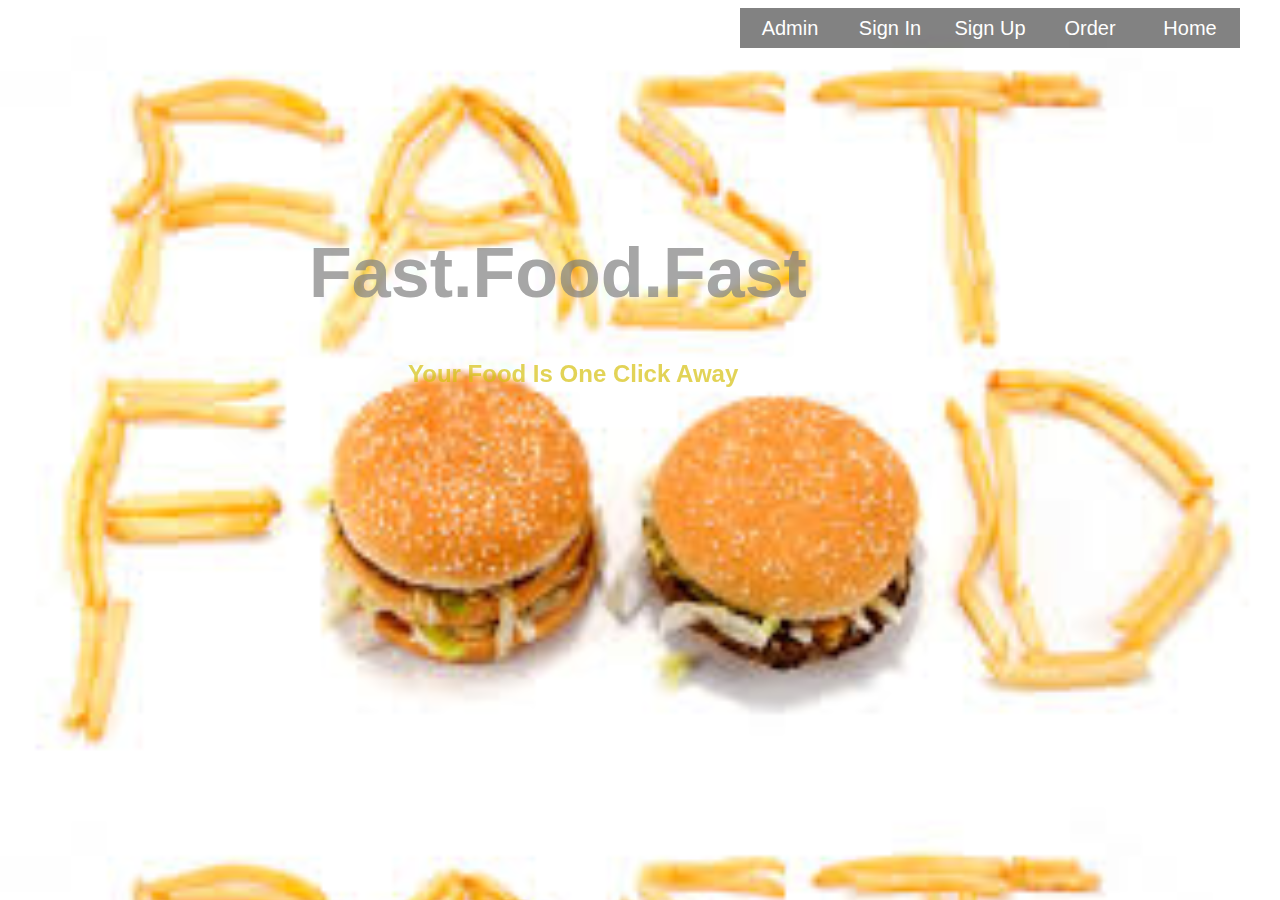
<file: index.html>
<!DOCTYPE html>
<html>
<head>
	<title>fast-food-fast</title>
	<link rel="stylesheet" type="text/css" href="UI/css/style.css">
</head>
<body>
	<header>
		<div class="row">
			
		<ul>
				<li><a href="">Home</a></li>
				<li><a href="UI/html/order.html">Order</a>
					<ul><li><a href="">Order</a></li>
						<li><a href="">History</a></li>
					</ul>
				</li>
				<li><a href="UI/html/signup.html">Sign Up</a></li>
				<li><a href="UI/html/login.html">Sign In</a></li>
				<li><a href="UI/html/admin.html">Admin</a></li>

		</ul>

		</div>
		<div class="hero">
			<h1>Fast.Food.Fast</h1>
			<h2>Your Food Is One Click Away</h2>
		</div>


	</header>

</body>
</html>
</file>
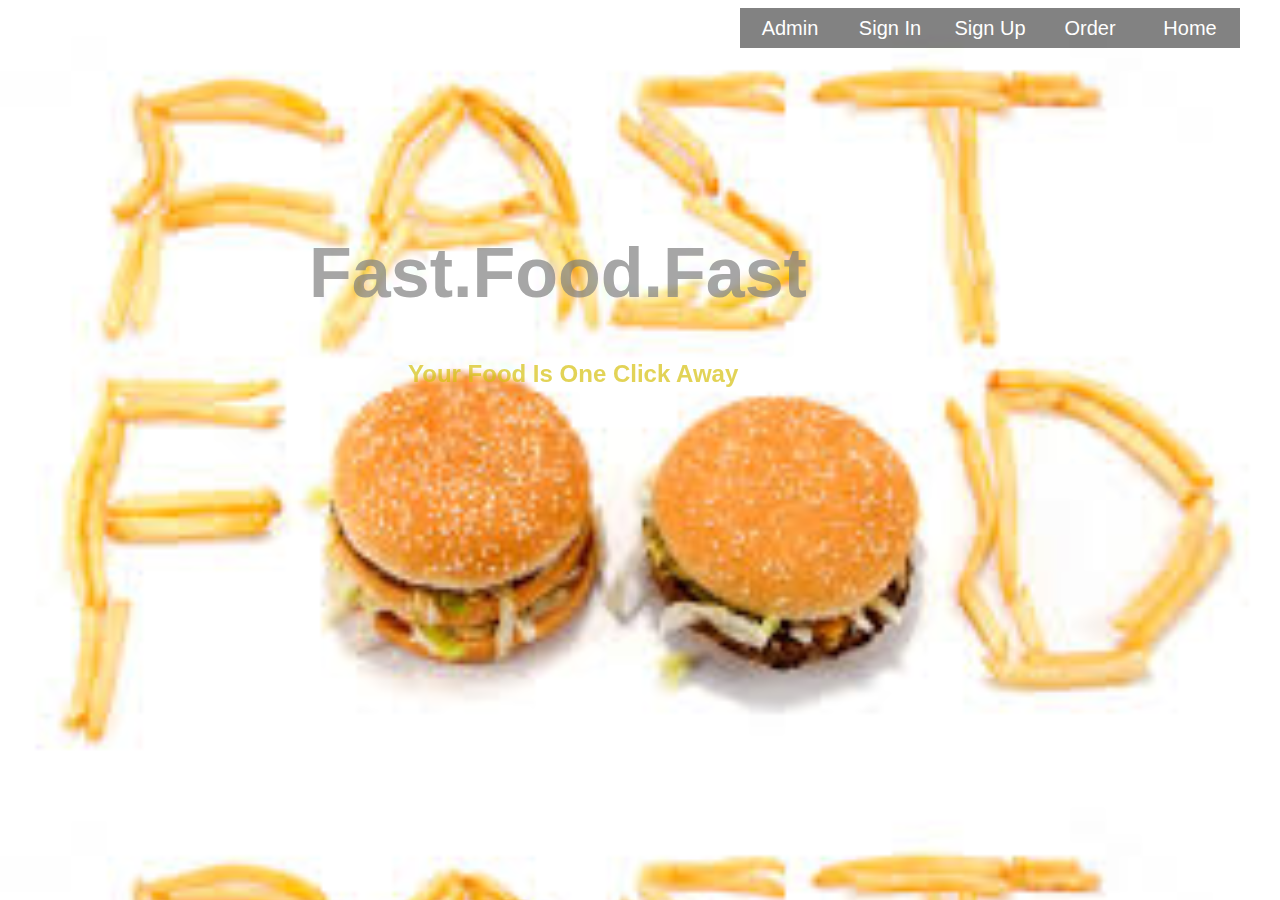
<file: UI/html/index.html>
<!DOCTYPE html>
<html>
<head>
	<title>fast-food-fast</title>
	<link rel="stylesheet" type="text/css" href="../css/style.css">
</head>
<body>
	<header>
		<div class="row">
			
		<ul>
				<li><a href="">Home</a></li>
				<li><a href="order.html">Order</a>
					<ul><li><a href="">Order</a></li>
						<li><a href="">History</a></li>
					</ul>
				</li>
				<li><a href="signup.html">Sign Up</a></li>
				<li><a href="login.html">Sign In</a></li>
				<li><a href="admin.html">Admin</a></li>

		</ul>

		</div>
		<div class="hero">
			<h1>Fast.Food.Fast</h1>
			<h2>Your Food Is One Click Away</h2>
		</div>


	</header>

</body>
</html>
</file>
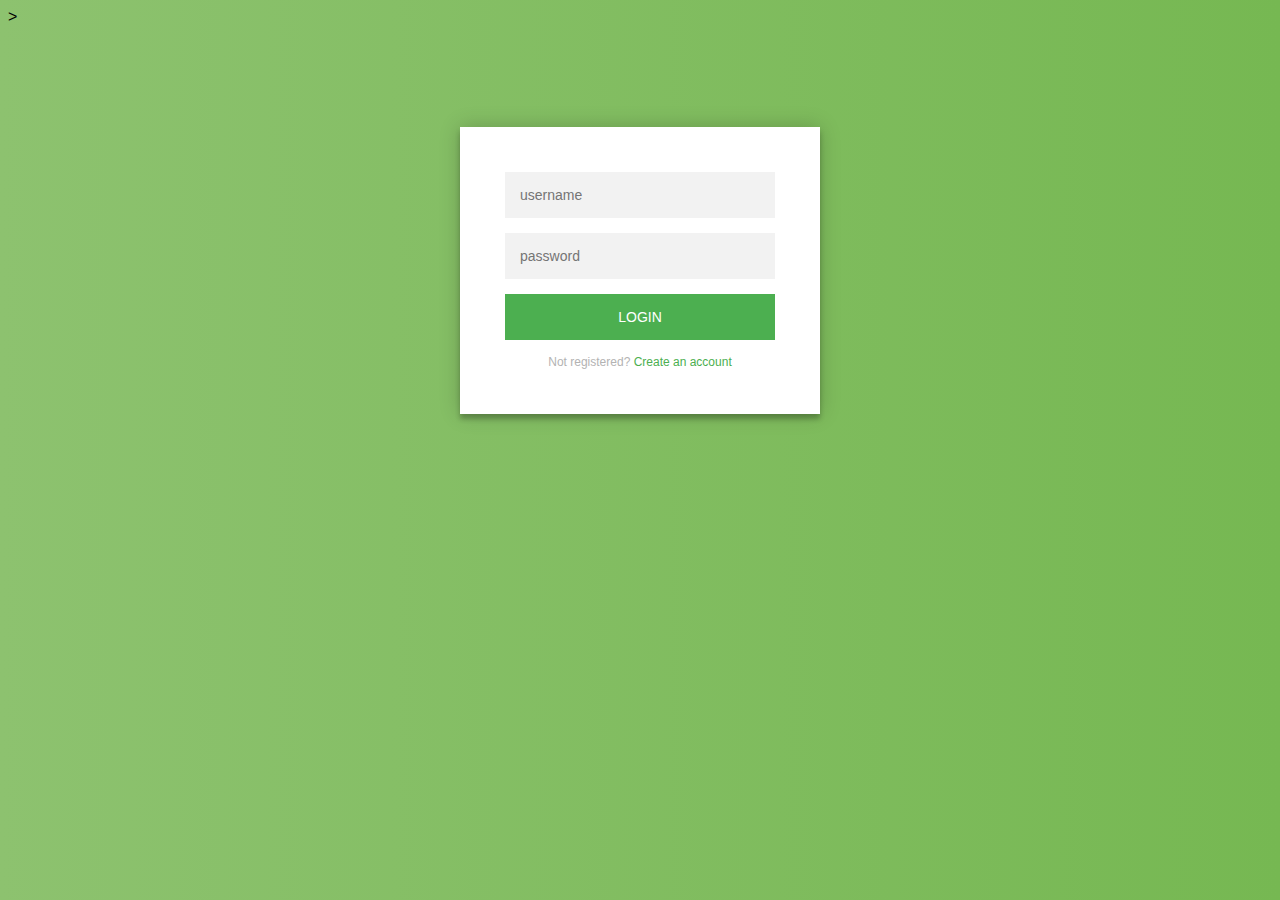
<file: UI/html/login.html>
<!DOCTYPE html>
<html>
<link rel="stylesheet" type="text/css" href="../css/login.css" />
<head>
  <title></title>
</head>
<body>

</body>
</html>>

<div class="login-page">
  <div class="form">
    <form class="register-form">
      <input type="text" placeholder="name"/>
      <input type="password" placeholder="password"/>
      <input type="text" placeholder="email address"/>
      <button>create</button>
      <p class="message">Already registered? <a href="#">Sign In</a></p>
    </form>
    <form class="login-form">
      <input type="text" placeholder="username"/>
      <input type="password" placeholder="password"/>
      <button>login</button>
      <p class="message">Not registered? <a href="signup.html">Create an account</a></p>
    </form>
  </div>
</div>
</file>
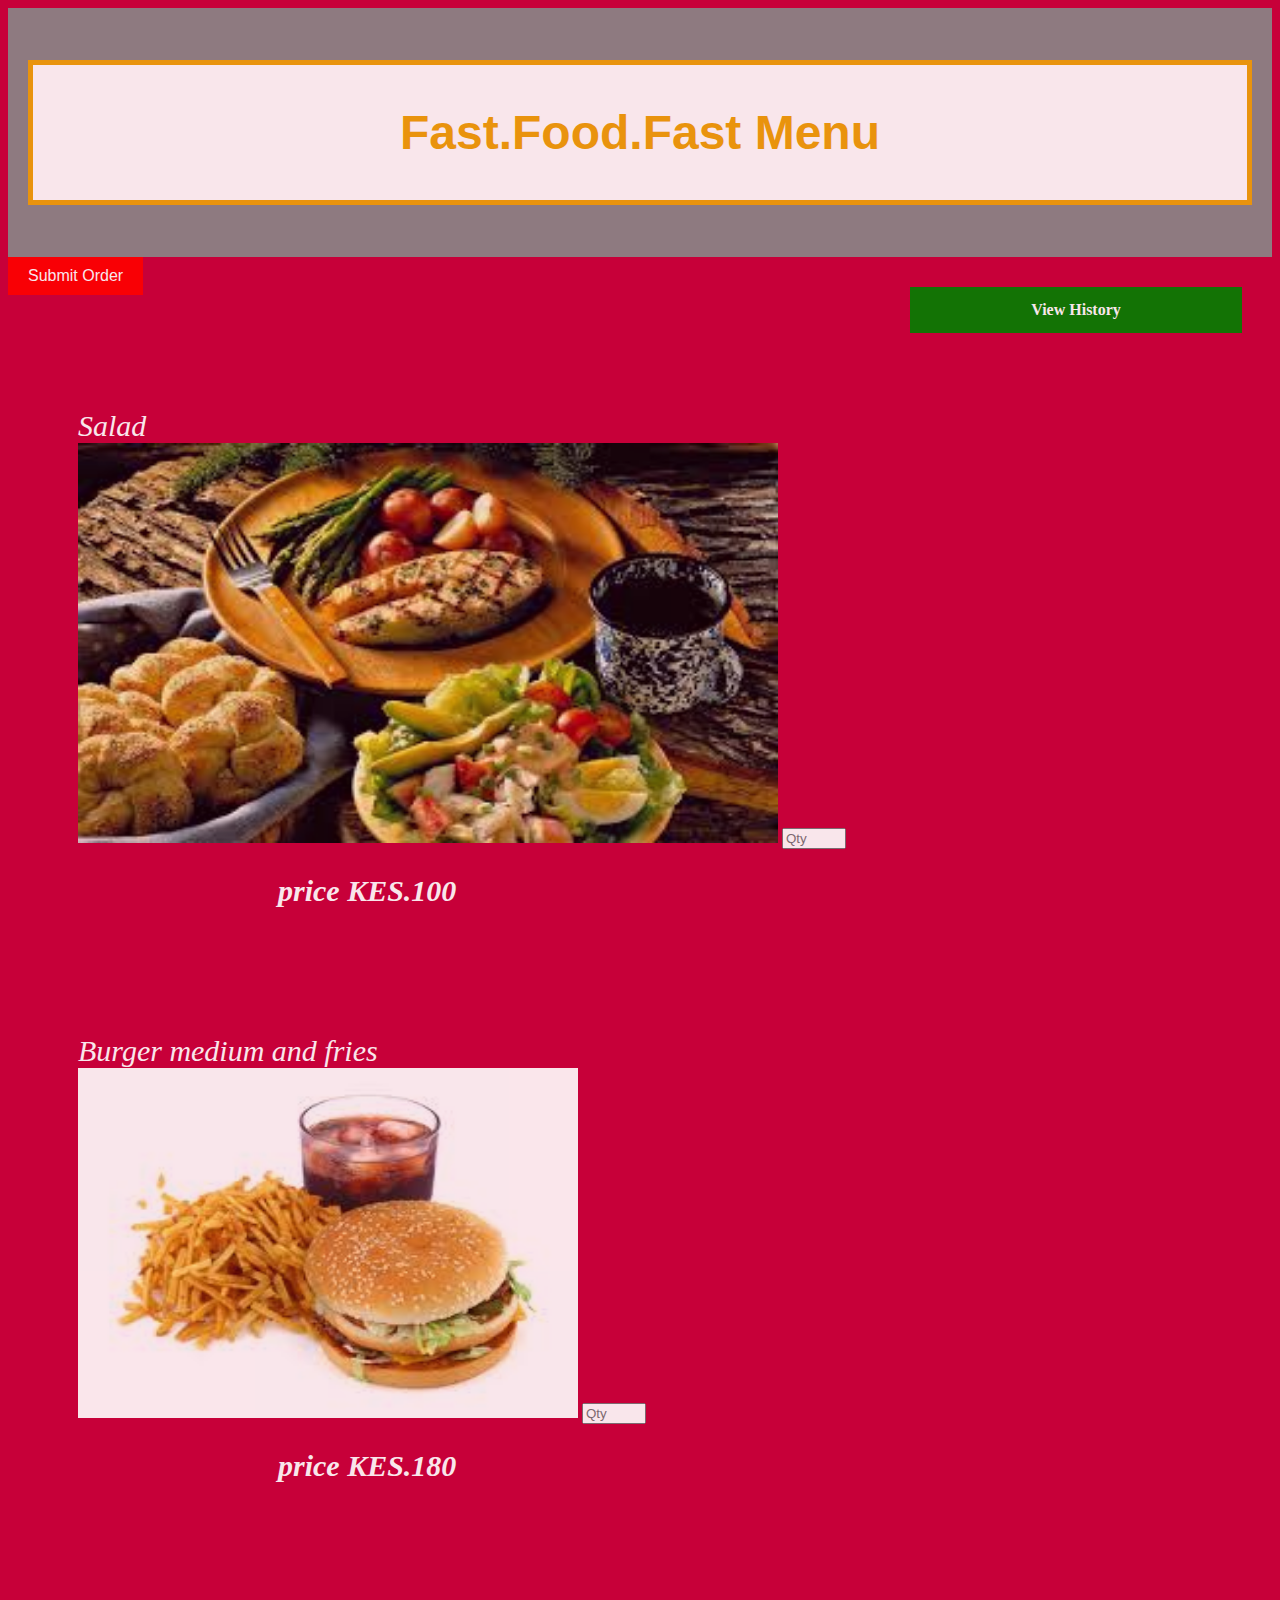
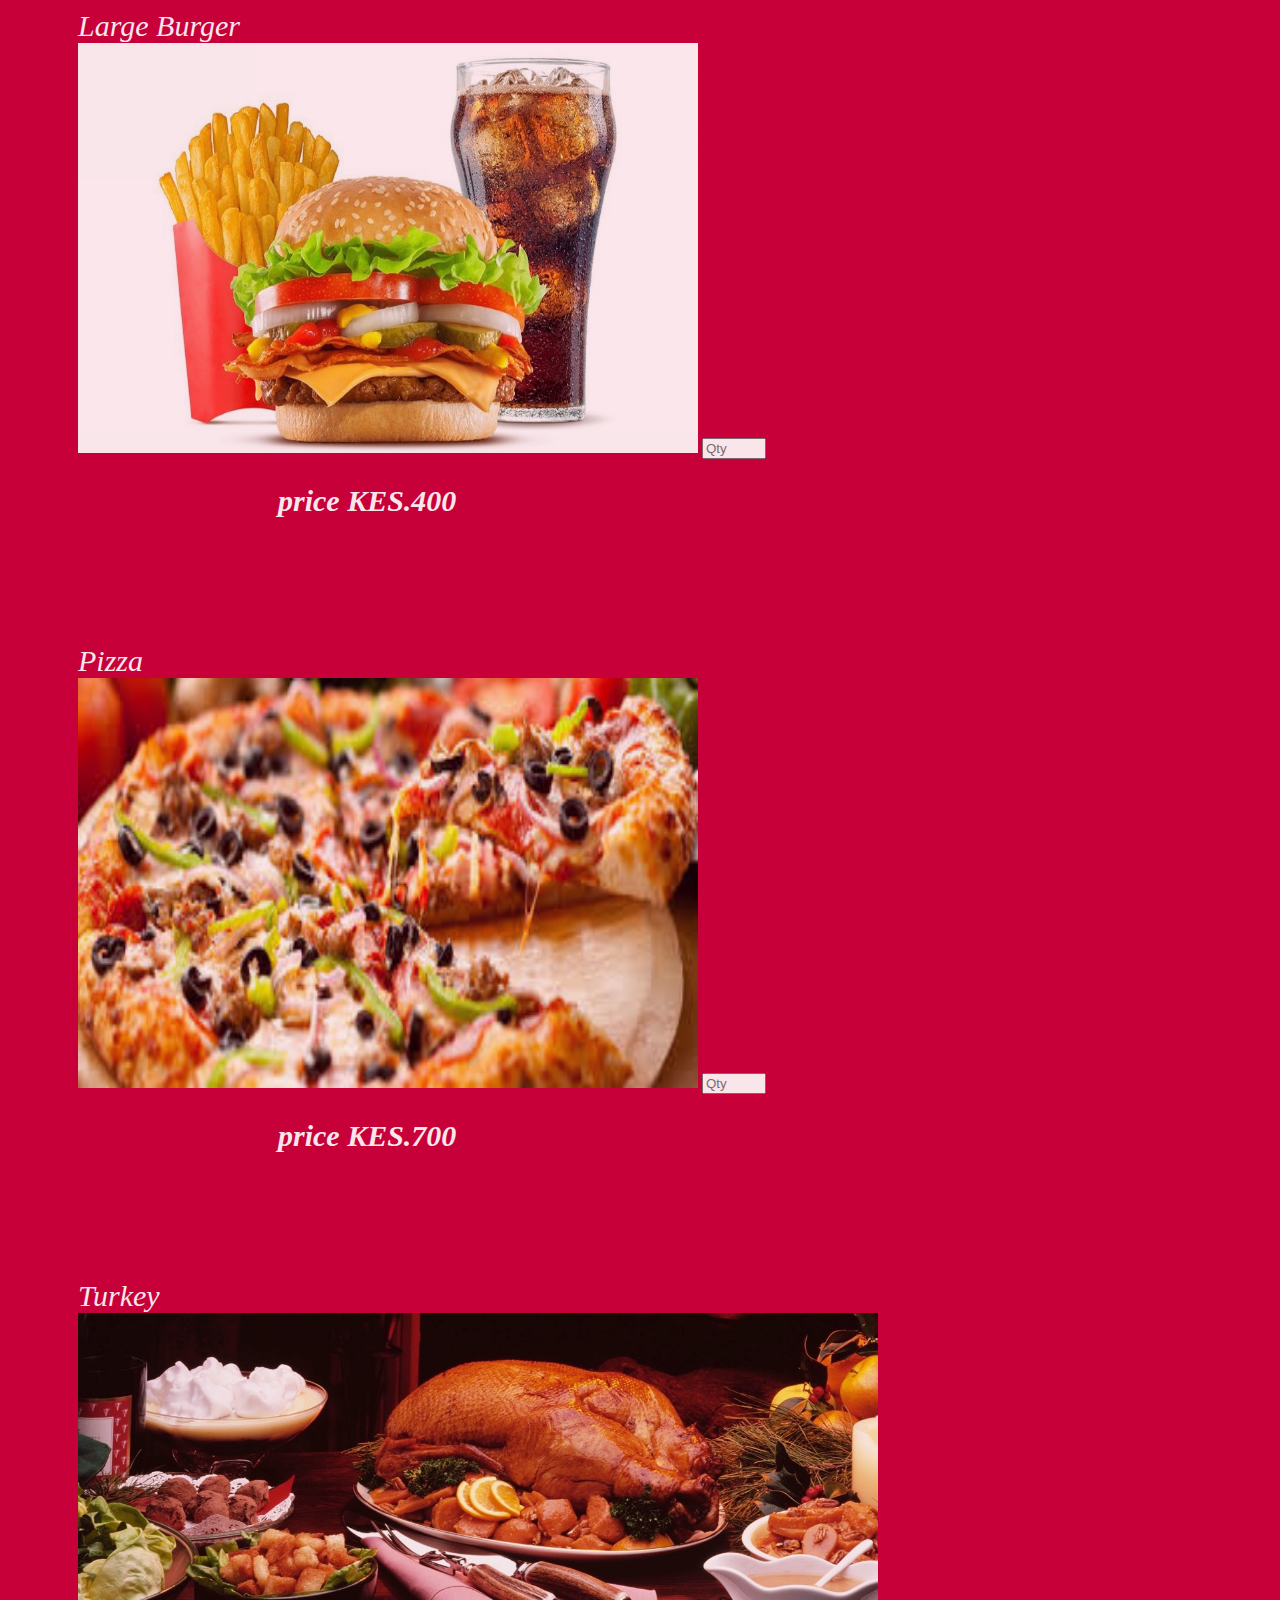
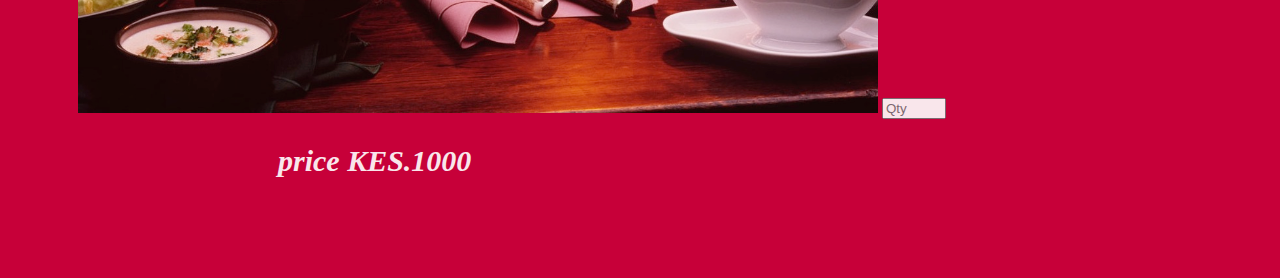
<file: UI/html/order.html>
<!DOCTYPE html>
<html>
<head>
	<title>Fast-Food-Order</title>
  <link rel="stylesheet" type="text/css" href="../css/order.css">
</head>
<body>
	<header>
  <h1 id="restaurantMenu">Fast.Food.Fast Menu </h1>
</header>
 <body>

<ul class="hist">
				<li><a href="">View History</a>
					
				</li>
</ul>
<ul>
      <li>
        <figure><figcaption id="itemDescription">Salad</figcaption>
                  <img src=../images/admin.jpeg width="700" height="400" >
                  <input type="number" placeholder="Qty"min="1" max="100">
                  <h6 id="price">price KES.100</h6>
                
          </figure>
      </li>
      <li>
        <figure><figcaption id="itemDescription">Burger  medium and fries</figcaption>
                  <img src=../images/burger.jpeg width="500" height="350" >
                  <input type="number" placeholder="Qty"min="1" max="100">
                  <h6 id="price">price KES.180</h6>
                
          </figure>
      </li>
      <li>
        <figure><figcaption id="itemDescription">Large Burger</figcaption>
                  <img src=../images/bigburger.jpg width="620" height="410" >
                  <input type="number" placeholder="Qty"min="1" max="100">
                  <h6 id="price">price KES.400</h6>
                
          </figure>
      </li>
      <li>
        <figure><figcaption id="itemDescription">Pizza</figcaption>
                  <img src=../images/pizza.jpeg width="620" height="410" >
                  <input type="number" placeholder="Qty"min="1" max="100">
                  <h6 id="price">price KES.700</h6>
                
          </figure>
      </li>
      <li>
        <figure><figcaption id="itemDescription">Turkey</figcaption>
                  <img src=../images/admin.jpg width="800" height="400" >
                  <input type="number" placeholder="Qty"min="1" max="100">
                  <h6 id="price">price KES.1000</h6>
                
          </figure>
      </li>
      
</ul>
<button class="button">Submit Order</button>
</header>
</body>
</html>
</file>
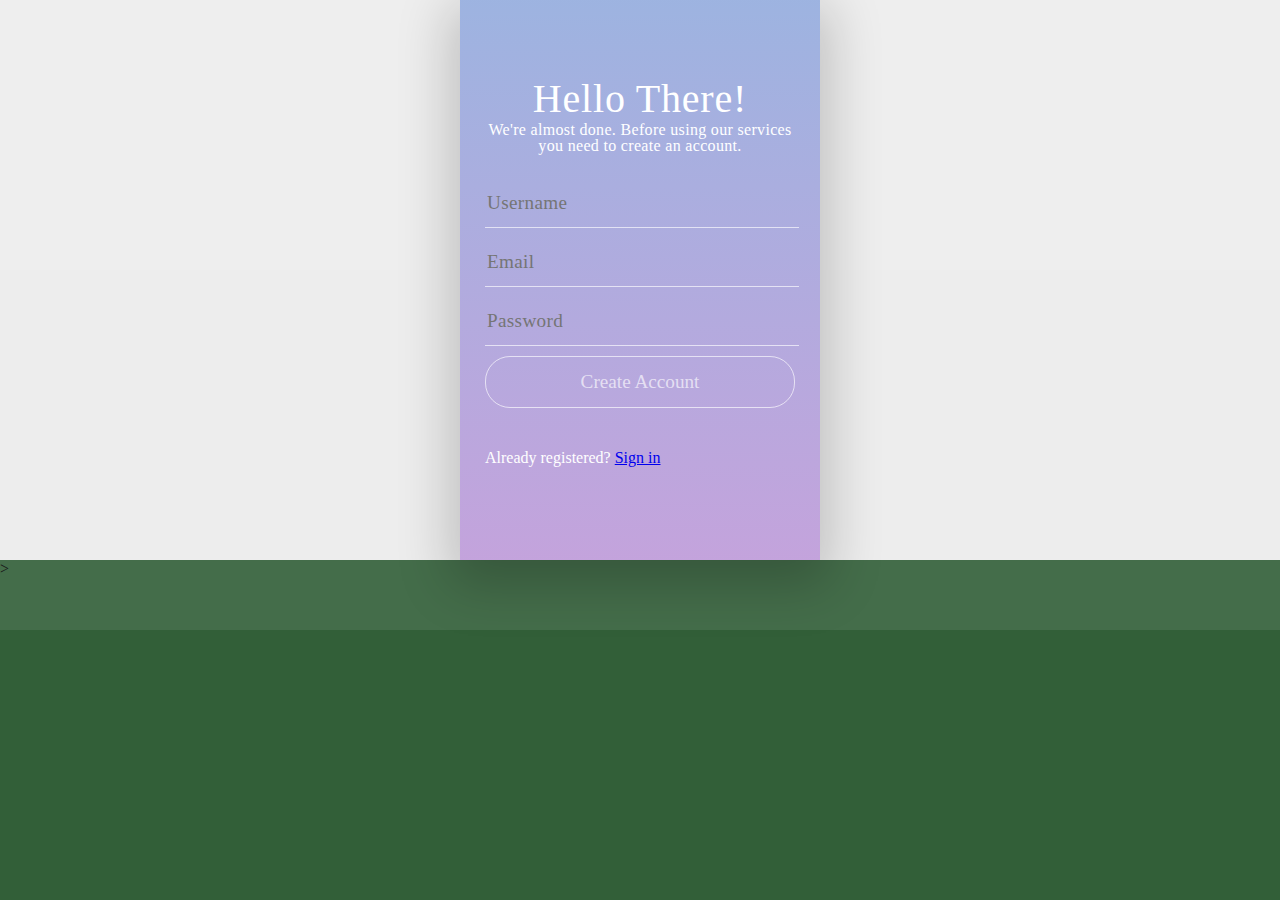
<file: UI/html/signup.html>
<!DOCTYPE html>
<html>
<link rel="stylesheet" type="text/css" href="../css/signup.css" />
<head>
	<title>fast-food-fast-signup</title>
</head>
<body>

	<div class='bold-line'></div>
	<div class='container'>
	  <div class='window'>
	    <div class='overlay'></div>
	    <div class='content'>
	      <div class='welcome'>Hello There!</div>
	      <div class='subtitle'>We're almost done. Before using our services you need to create an account.</div>
	      <div class='input-fields'>
	        <input type='text' placeholder='Username' class='input-line full-width'></input>
	        <input type='email' placeholder='Email' class='input-line full-width'></input>
	        <input type='password' placeholder='Password' class='input-line full-width'></input>

	      </div>
	      
	      <div><button class='ghost-round full-width'>Create Account</button></div>
	      <p class="message">Already registered? <a href="login.html">Sign in</a></p>
	    </div>
	  </div>
	</div>

</body>
</html>>
</file>
<file: UI/css/style.css>
body{background:url(../images/fastfood.jpeg);
	opacity: 0.7;
	background-size: cover;
	font-family: arial;
}
ul{margin: 0px;
	padding: 0px;
	list-style: none;
}
ul li{float: right;
	width: 100px;
	height: 40px;
	background-color: black;
	opacity: 0.7;
	line-height: 40px;
	text-align: center;
	font-size: 20px;
}
ul li a{text-decoration: none;
	color: white;
	display: block;

}
ul li a:hover{background-color: grey;
	border: 1px solid white;
}
ul li ul li{display: none;
}
ul li:hover ul li{display: block;

}
.hero
 {
position: absolute;
width:500px;
margin-left: 300px;
margin-top: -50px;

 }
 .row
 {
 position: relative;	
max-width: 1200px;
margin:auto;
 }

h1
 {
color: grey;
text-transform: capitalize;
font-size: 70px;
text-align: center;
margin-top: 275px;

 }	
 h2{
color: rgb(214, 193, 15 );
margin-top: 30px;
margin-left: 100px }
</file>
<file: UI/css/login.css>
.login-page {
  width: 360px;
  padding: 8% 0 0;
  margin: auto;
}
.form {
  position: relative;
  z-index: 1;
  background: #FFFFFF;
  max-width: 360px;
  margin: 0 auto 90px;
  padding: 45px;
  text-align: center;
  box-shadow: 0 0 20px 0 rgba(0, 0, 0, 0.2), 0 5px 5px 0 rgba(0, 0, 0, 0.24);
}
.form input {
  font-family: "Roboto", sans-serif;
  outline: 0;
  background: #f2f2f2;
  width: 100%;
  border: 0;
  margin: 0 0 15px;
  padding: 15px;
  box-sizing: border-box;
  font-size: 14px;
}
.form button {
  font-family: "Roboto", sans-serif;
  text-transform: uppercase;
  outline: 0;
  background: #4CAF50;
  width: 100%;
  border: 0;
  padding: 15px;
  color: #FFFFFF;
  font-size: 14px;
  transition: all 0.3 ease;
  transition: all 0.3 ease;
  cursor: pointer;
}
.form button:hover,.form button:active,.form button:focus {
  background: #43A047;
}
.form .message {
  margin: 15px 0 0;
  color: #b3b3b3;
  font-size: 12px;
}
.form .message a {
  color: #4CAF50;
  text-decoration: none;
}
.form .register-form {
  display: none;
}
.container {
  position: relative;
  z-index: 1;
  max-width: 300px;
  margin: 0 auto;
}
.container:before, .container:after {
  content: "";
  display: block;
  clear: both;
}
.container .info {
  margin: 50px auto;
  text-align: center;
}
.container .info h1 {
  margin: 0 0 15px;
  padding: 0;
  font-size: 35px;
  font-weight: 250;
  color: #1a1a1a;
}
.container .info span {
  color: #4d4d4d;
  font-size: 12px;
}
.container .info span a {
  color: #000000;
  text-decoration: none;
}
.container .info span .fa {
  color: #EF3B3A;
}
body {
  background: #76b852; /* fallback for old browsers */
  background: -webkit-linear-gradient(right, #76b852, #8DC26F);
  background: -moz-linear-gradient(right, #76b852, #8DC26F);
  background: -o-linear-gradient(right, #76b852, #8DC26F);
  background: linear-gradient(to left, #76b852, #8DC26F);
  font-family: "Roboto", sans-serif;
  font-smoothing: antialiased;
  -moz-osx-font-smoothing: grayscale;      
}
</file>
<file: UI/css/order.css>
#restaurantMenu 
{
    border-style: solid;
    border-width: 5px;
    background-color: white;
    padding: 40px;
    text-align: center;
    font-size:48px;
    font-family: "Roboto",Sans-serif;
    font-weight: bold;  
    color:rgb(237, 164, 9);
}

#price{   
          font-weight: light;
          font-size: 30px;
          font-style: Italic;
          color: white;
          margin-left: 200px;
          margin-top: 25px}

#itemDescription
          {font-weight: light;
          font-size: 30px;
          font-style: Italic; 
          color: white;}

body {
  background-color:rgb(199, 0, 57  );
  opacity: 0.9;
  font-family:font-family: "Roboto",Sans-serif;
}
header {    max-width:100%;
            background-color:#888;
            padding:20px;
            margin:0 auto;}

nav, ul, li {float: right;
  display:inline-block;
}

nav {
  vertical-align:top;
  margin-top:20px;
}

ul {
  margin:10px;
  padding:0;
}

li {
  margin:20px;
  vertical-align:top;
}

a {       display:block;
          padding: 20px 50px;
          background-color:green; 
          color:white;
          font-weight:bold;
          text-decoration:none;
          width: 300px; }


 {
    list-style-type: none;
    font-size: 18pt;
    margin: 0;
    padding: 0;
    overflow: hidden;
    background-color: white;
    }
li {                float: left;}

li a, .dropbtn {    display: inline-block;
                    color: white;
                    text-align: center;
                    padding: 14px 16px;
                    text-decoration: none;}
li a:hover, .dropdown:hover .dropbtn {
                    background-color:green;}
.dropdown-content { display: none;
                    position: absolute;
                    background-color: white;
                    min-width: 160px;
                    box-shadow: 0px 8px 16px 0px rgba(0,0,0,0.2);
                    z-index: 1;}
.dropdown-content a { color: black;
                      padding: 12px 16px;
                      text-decoration: none;
                      display: block;
                      text-align: left;}
.dropdown-content a:hover {background-color: white}
.dropdown:hover .dropdown-content {display: block;}

}
ul li{float: right;
  width: 200px;
  height: 40px;
  background-color: white;
  opacity: 0.7;
  line-height: 40px;
  text-align: center;
  font-size: 20px;
}

ul li a:{background-color: white;
  border: 1px solid white;
}

ul li ul li{display: none;
}

.button {
    background-color: red;
    border: none;
    color: white;
    padding: 10px 20px;
    text-align: center;
    font-size: 16px;
    cursor: pointer;
  }

.button:hover {
    background-color: grey;
}
</file>
<file: UI/css/signup.css>
body {
  margin: 0;
  height: 100%;
  background-color: rgb(50, 95, 56  );
}

input {
  border: none;
}

button:focus {
  outline: none;
}

input-placeholder {
  color: rgba(255, 255, 255, 0.65);
}

input-placeholder .input-line:focus +::input-placeholder {
  color: #fff;
}

.

.input-line:focus {
  outline: none;
  border-color: #fff;
  transition: all .2s ease;
  transition: all .2s ease;
}

.ghost-round {
  cursor: pointer;
  background: none;
  border: 1px solid rgba(255, 255, 255, 0.65);
  border-radius: 25px;
  color: rgba(255, 255, 255, 0.65);
  align-self: flex-end;
  flex-item-align: end;
  align-self: flex-end;
  font-size: 19px;
  font-size: 1.2rem;
  font-family: roboto;
  font-weight: 300;
  line-height: 2.5em;
  margin-top: auto;
  margin-bottom: 25px;
  transition: all .2s ease;
  transition: all .2s ease;
}

.ghost-round:hover {
  background: rgba(255, 255, 255, 0.15);
  color: #fff;
  transition: all .2s ease;
  transition: all .2s ease;
}

.input-line {
  background: none;
  margin-bottom: 10px;
  line-height: 2.4em;
  color: #fff;
  font-family: roboto;
  font-weight: 300;
  letter-spacing: 0px;
  letter-spacing: 0.02rem;
  font-size: 19px;
  font-size: 1.2rem;
  border-bottom: 1px solid rgba(255, 255, 255, 0.65);
  transition: all .2s ease;
  transition: all .2s ease;
}

.full-width {
  width: 100%;
}

.input-fields {
  margin-top: 25px;
}

.container {
  display:box;
  display:flex;
  display:flexbox;
  display:flex;
  box-align: center;
  align-items: center;
  flex-align: center;
  align-items: center;
  box-pack: center;
  justify-content: center;
  flex-pack: center;
  justify-content: center;
  background: #eee;
  height: 100%;
}

.content {
  padding-left: 25px;
  padding-right: 25px;
  display: box;
  display: flex;
  display: flexbox;
  display: flex;
  flex-flow: column;
  flex-flow: column;
  flex-flow: column;
  z-index: 5;
}

.welcome {
  font-weight: 200;
  margin-top: 75px;
  text-align: center;
  font-size: 40px;
  font-size: 2.5rem;
  letter-spacing: 0px;
  letter-spacing: 0.05rem;
}

.subtitle {
  text-align: center;
  line-height: 1em;
  font-weight: 100;
  letter-spacing: 0px;
  letter-spacing: 0.02rem;
}

.menu {
  background: rgba(0, 0, 0, 0.2);
  width: 100%;
  height: 50px;
}

.window {
  z-index: 100;
  color: #fff;
  font-family: roboto;
  position: relative;
  display:box;
  display:flex;
  display:flexbox;
  display: flex;
  flex-flow: column;
  flex-flow: column;
  flex-flow: column;
  box-shadow: 0px 15px 50px 10px rgba(0, 0, 0, 0.2);
  box-sizing: border-box;
  height: 560px;
  width: 360px;
  background: #fff;
  background: url(rgba(50, 95, 56  )) top left no-repeat;
}

.overlay {
  background:linear-gradient(#8CA6DB, #B993D6);
  background: linear-gradient(#8CA6DB, #B993D6);
  opacity: 0.85;
  filter: alpha(opacity=85);
  height: 560px;
  position: absolute;
  width: 360px;
  z-index: 1;
}

.bold-line {
  background: #e7e7e7;
  position: absolute;
  top: 0px;
  bottom: 0px;
  margin: auto;
  width: 100%;
  height: 360px;
  z-index: 1;
  opacity:0.1;
    background: url(rgba(50, 95, 56  )) left no-repeat;
  background-size:cover;
}

@media (max-width: 500px) {
  .window {
    width: 100%;
    height: 100%;
  }
  .overlay {
    width: 100%;
    height: 100%;
  }
}
</file>
